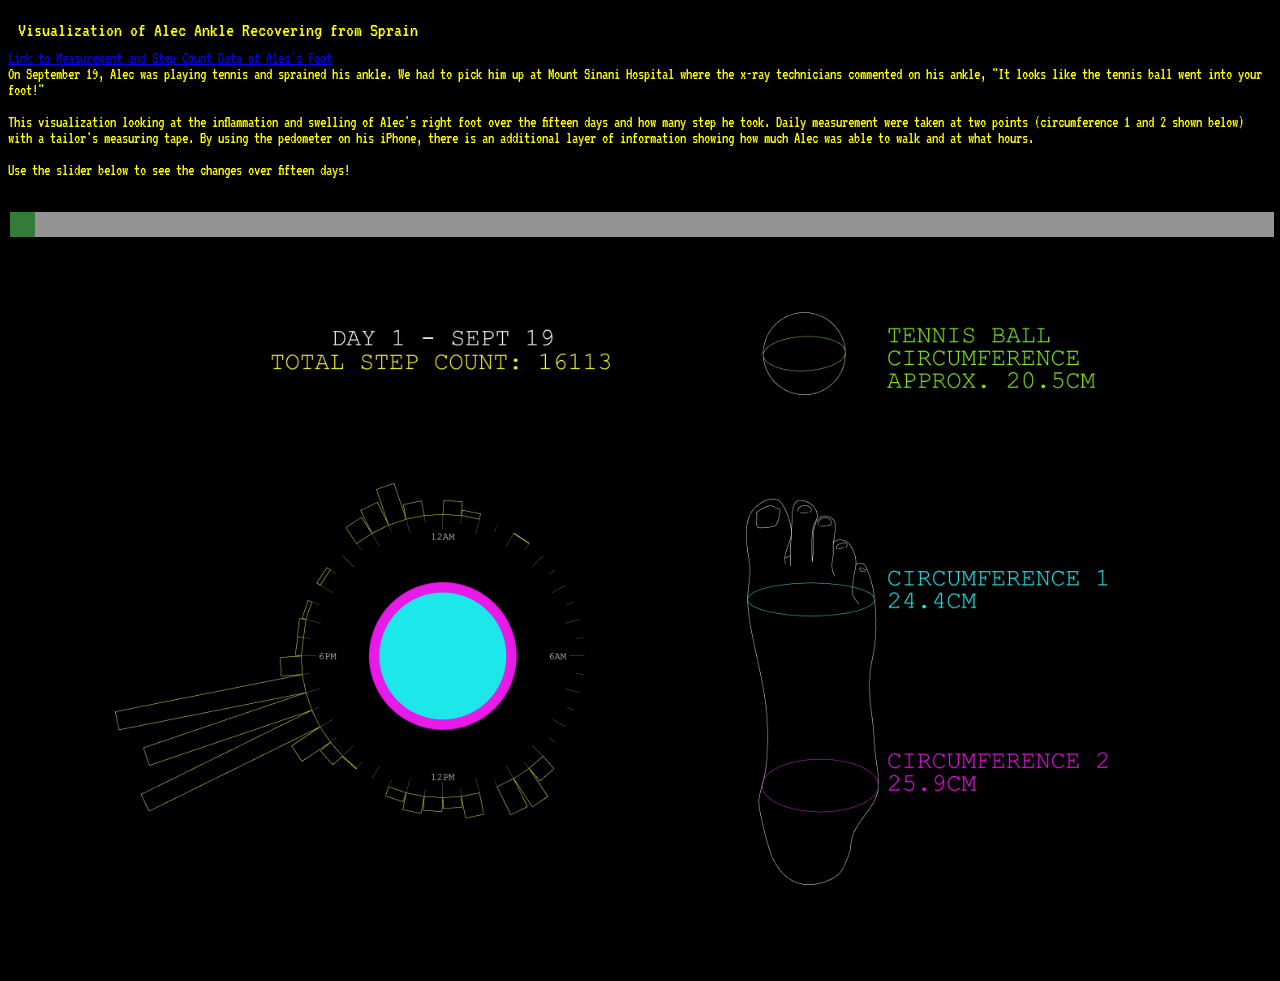
<file: assignments/sketch.html>
<!DOCTYPE html>
<html lang="en">
    <head>
        <meta charset="utf-8">
        <title>Adeline Chum| Data Visualization taught by Jia Zhang</title>
    <link href="https://fonts.googleapis.com/css2?family=VT323&display=swap" rel="stylesheet">
    <link rel="stylesheet" type="text/css" href="../main.css">
    </head>

    <body>



      <div class="weeks">Visualization of Alec Ankle Recovering from Sprain</div>

      <a href="https://docs.google.com/spreadsheets/d/1CTqlPCRD-LlC5bgyuNFw1UNgdunJtJ5HB3MPuUPSdto/edit?usp=sharing" target="_blank">Link to Measurement and Step Count Data of Alec's Foot</a><br>

      <div class="whitetext">On September 19, Alec was playing tennis and sprained his ankle. We had to pick him up at Mount Sinani Hospital where the x-ray technicians commented on his ankle, "It looks like the tennis ball went into your foot!"<br><br>

      This visualization looking at the inflammation and swelling of Alec's right foot over the fifteen days and how many step he took. Daily measurement were taken at two points (circumference 1 and 2 shown below) with a tailor's measuring tape. By using the pedometer on his iPhone, there is an additional layer of information showing how much Alec was able to walk and at what hours.

      <br><br> Use the slider below to see the changes over fifteen days!

      </div>

      <br><br>

      <div class="slidecontainer">
        <input type="range" min="1" max="15" value="1" class="slider" id="myRange">
      </div>


      <img id="display_image" src="images/1.jpg" alt="alec's foot" style= "max-width:100%;">

    </body>
    <script type="text/javascript" src="sliding.js"></script>
</html>
</file>
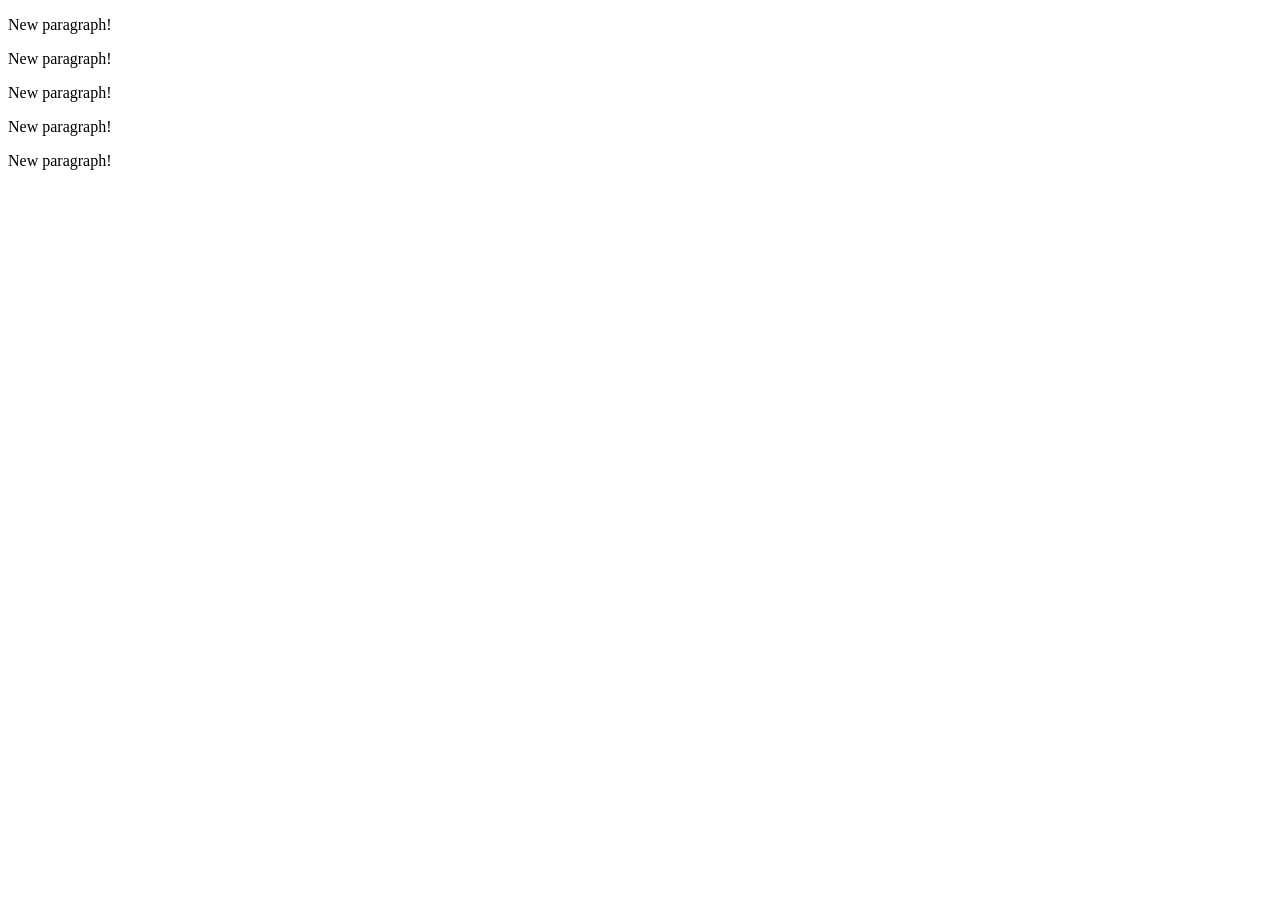
<file: chapter_05/05_creating_paragraphs.html>
<!DOCTYPE html>
<html lang="en">
	<head>
		<meta charset="utf-8">
		<title>D3: Creating paragraphs dynamically from data</title>
        <script type="text/javascript" src="../d3.js"></script>
	</head>
	<body>
		<script type="text/javascript">
		
			var dataset = [ 5, 10, 15, 20, 25 ];
			
			d3.select("body").selectAll("p")
				.data(dataset)//this attaches the dataset above
				.enter()
				.append("p")//for each item in the dataset above, a new paragraph is added to the page
      .text("New paragraph!");//each new paragraph has the text "New paragraph!"
			
		</script>
	</body>
</html>
</file>
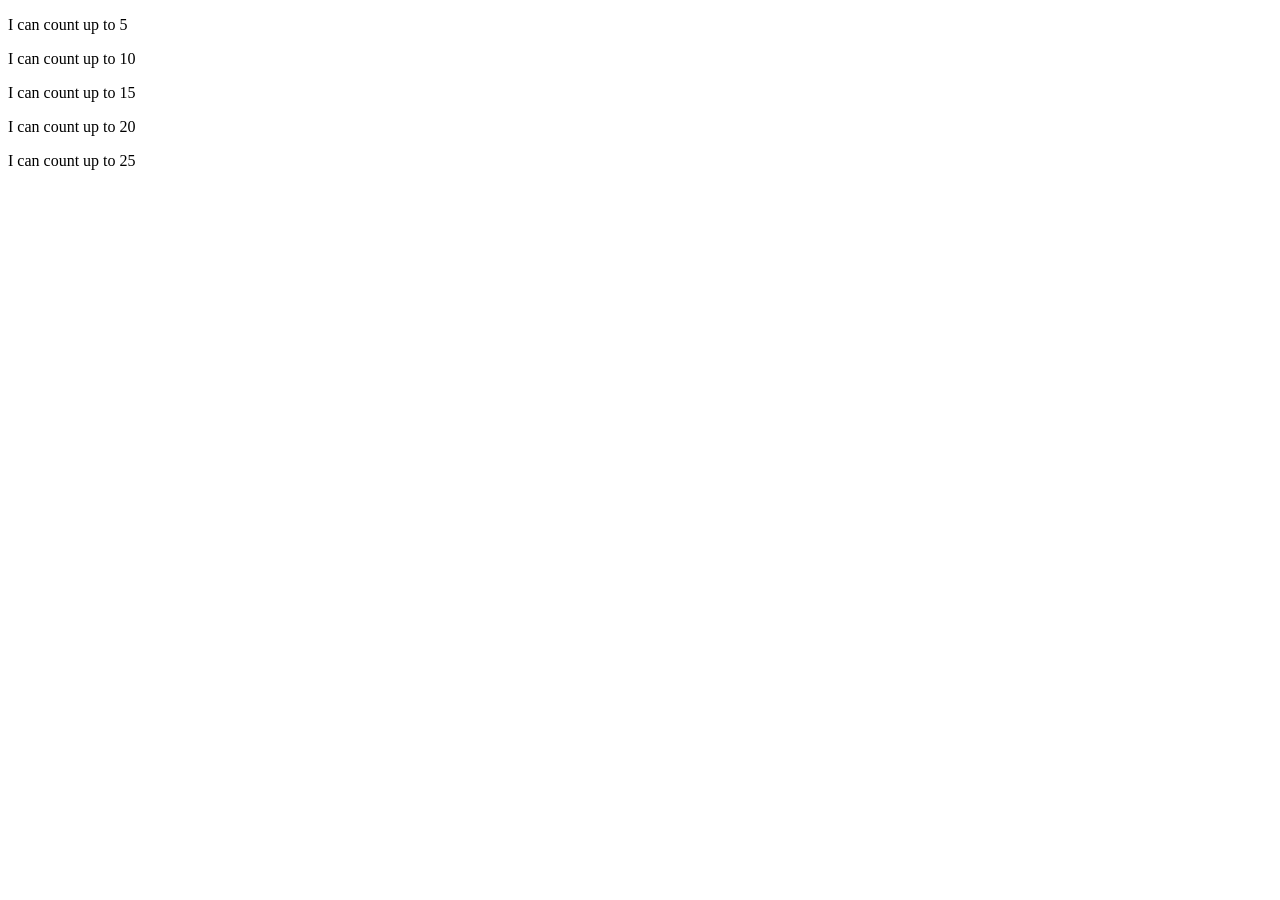
<file: chapter_05/07_creating_paragraphs_counting.html>
<!DOCTYPE html>
<html lang="en">
	<head>
		<meta charset="utf-8">
		<title>D3: Inserting additional text into paragraphs</title>
        <script type="text/javascript" src="../d3.js"></script>
	</head>
	<body>
		<script type="text/javascript">
		
			var dataset = [ 5, 10, 15, 20, 25 ];
			
			d3.select("body").selectAll("p")
				.data(dataset)
				.enter()
				.append("p")
				.text(function(d) {
					return "I can count up to " + d;//same as previous 2 examples but now a sentence is added to the dataset each time
				});
			
		</script>
	</body>
</html>
</file>
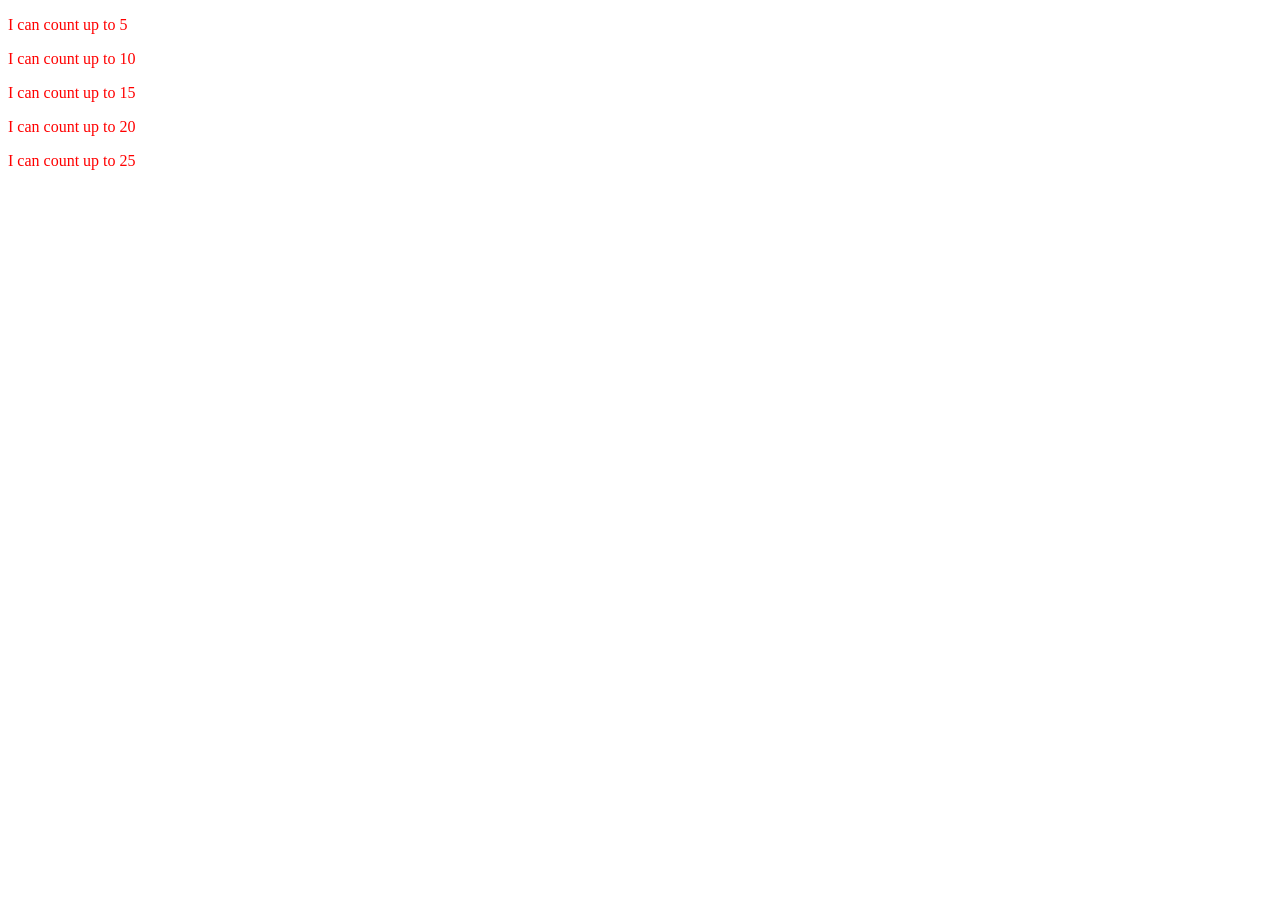
<file: chapter_05/08_creating_paragraphs_with_style.html>
<!DOCTYPE html>
<html lang="en">
	<head>
		<meta charset="utf-8">
		<title>D3: Setting the style of paragraphs</title>
        <script type="text/javascript" src="../d3.js"></script>
	</head>
	<body>
		<script type="text/javascript">
		
			var dataset = [ 5, 10, 15, 20, 25 ];
			
			d3.select("body").selectAll("p")
				.data(dataset)
				.enter()
				.append("p")
				.text(function(d) {
					return "I can count up to " + d;
				})
				.style("color", "red");//the text is now red
			
		</script>
	</body>
</html>
</file>
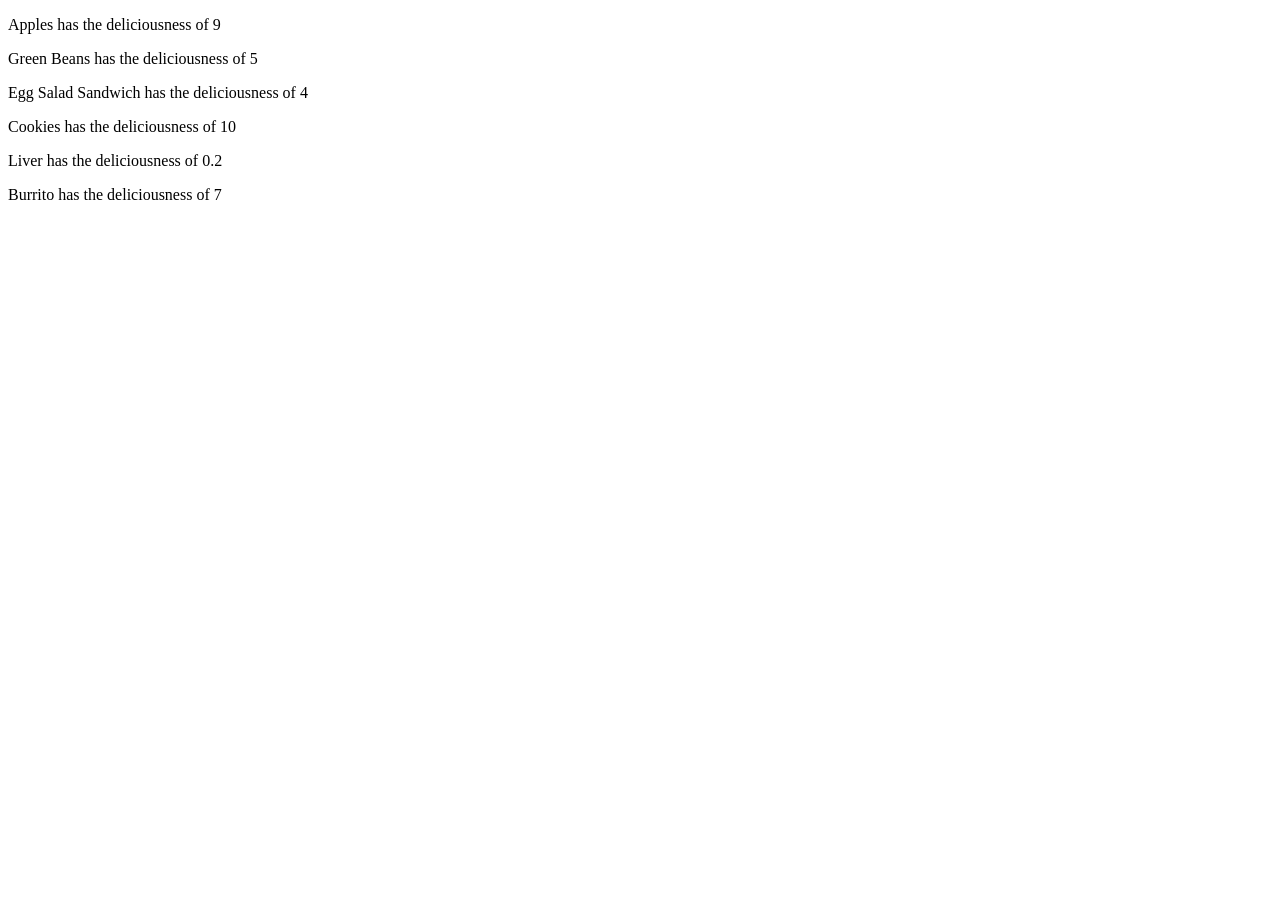
<file: chapter_05/09_load_data_and_access_values.html>
<!DOCTYPE html>
<html lang="en">
	<head>
		<meta charset="utf-8">
		<title>Access data points from loaded file</title>
        <script type="text/javascript" src="../d3.js"></script>
	</head>
	<body>
		<script type="text/javascript">
		
			d3.csv("data/food.csv") 
      .then(function(data) {

  			d3.select("body").selectAll("p")
  				.data(data)
  				.enter()
  				.append("p")
  				.text(function(d) {
            console.log(d)
            //take a look at what has been logged above - objects with 2 key and value pairs
            //the keys are Food, and Deliciousness
            //the values are the name of the foods and their scores
            
            //to access the name of the food, we refer to the key "Food" 
            //console.log(d.Food)
            
            //to access the deliciousness of the food we refer to the key "Deliciousness"
            //we can access values with keys using 2 different syntaxes - these act the same in most cases
            //d.Deliciousness
            //and 
            //d["Deliciousness"]
            
            //the 2 console log statements below will print out the same data
            // console.log(d.Deliciousness)
            //console.log(d["Deliciousness"])
            
            //to form as sentence using this data similar to the previous example:
  					return d.Food + " has the deliciousness of "+ d.Deliciousness
  				})
      })
      .catch(function(error){
           // handle error
      })

			
		</script>
	</body>
</html>
</file>
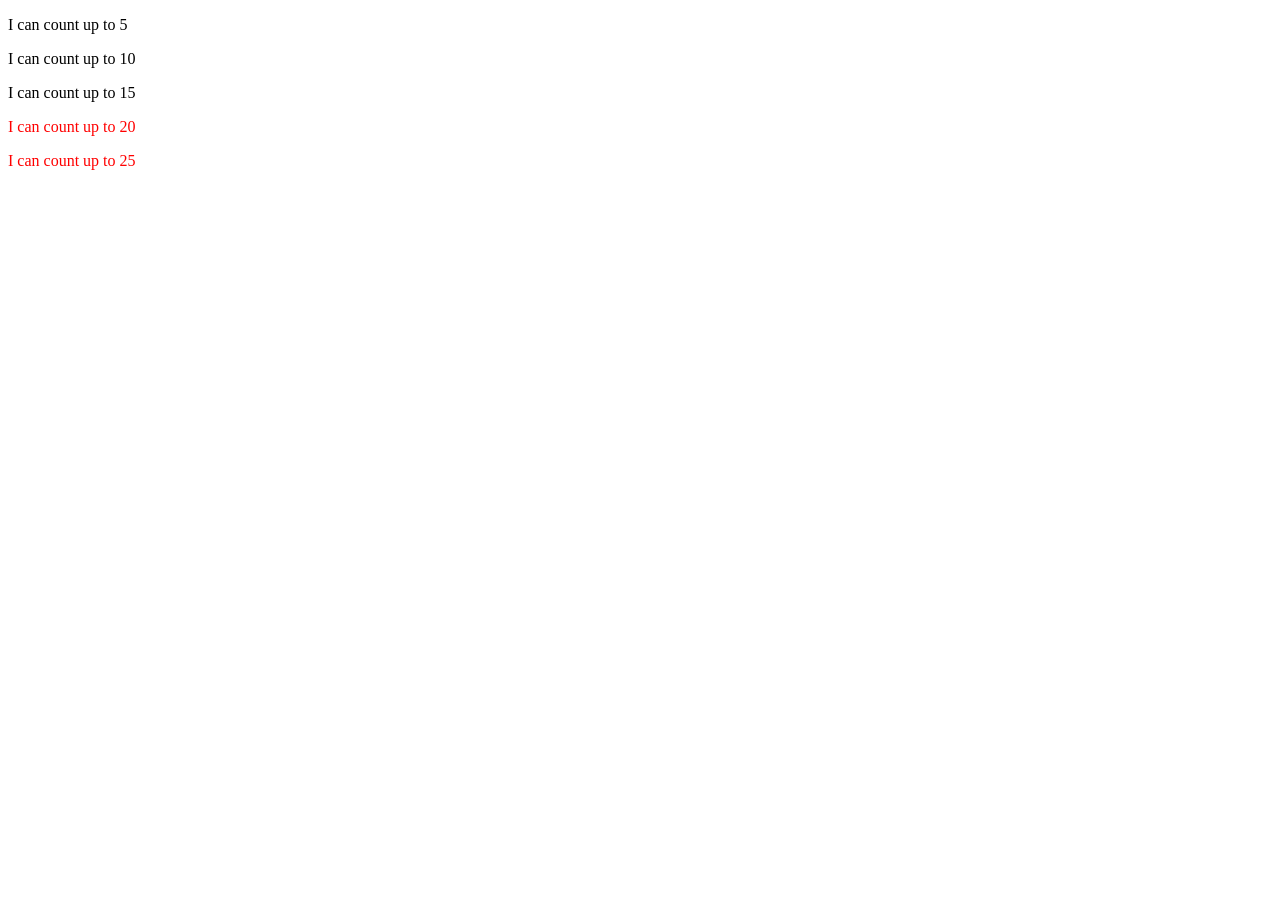
<file: chapter_05/10_creating_paragraphs_with_style_functions.html>
<!DOCTYPE html>
<html lang="en">
	<head>
		<meta charset="utf-8">
		<title>D3: Setting paragraphs' style conditionally, based on data</title>
        <script type="text/javascript" src="../d3.js"></script>
	</head>
	<body>
		<script type="text/javascript">
		
			var dataset = [ 5, 10, 15, 20, 25 ];
			
			d3.select("body").selectAll("p")
				.data(dataset)
				.enter()
				.append("p")
				.text(function(d) {
					return "I can count up to " + d;
				})
				.style("color", function(d) {
					if (d > 15) {	//Threshold of 15
						return "red";//if the data point is less than 15, it is displayed in red
					} else {
						return "black";//otherwise it is in black
					}
				});
			
      //can you think of practical application for this example? such as creating filters and thresholds for visualizing later?
      
		</script>
	</body>
</html>
</file>
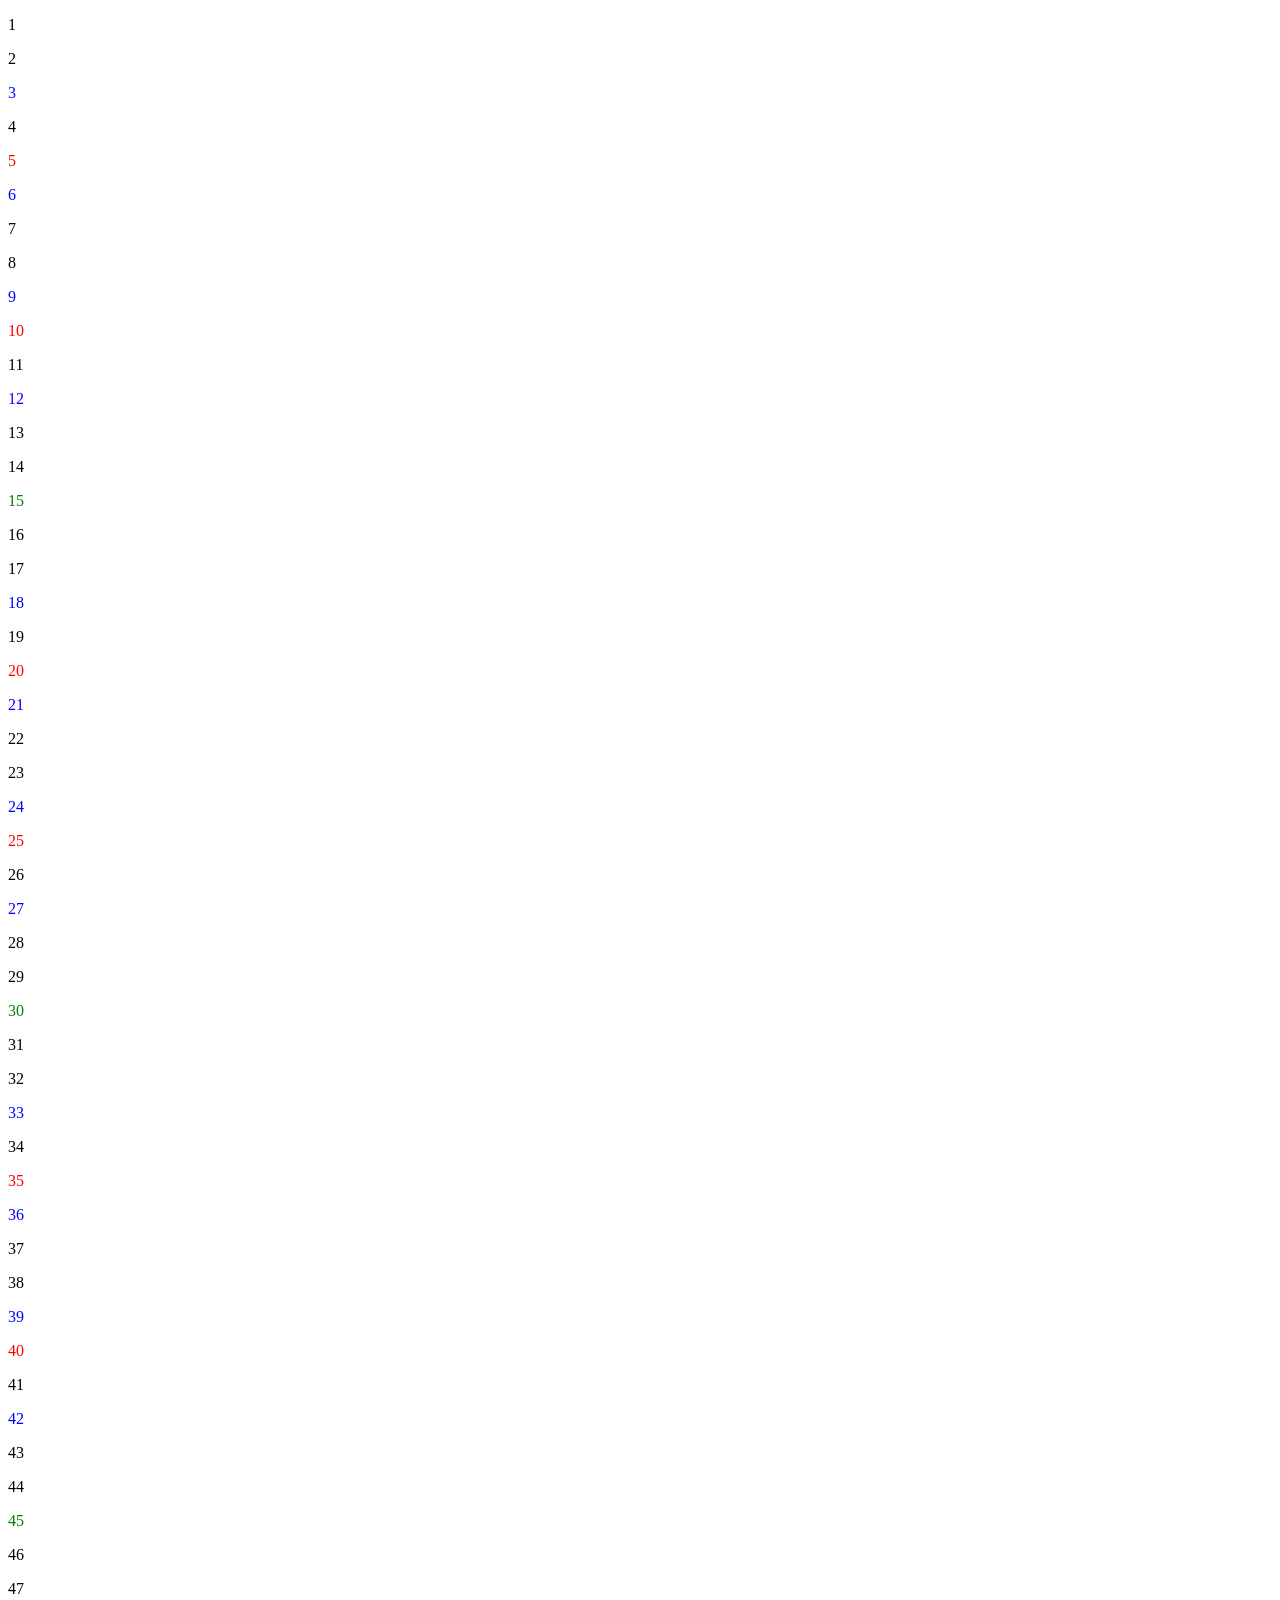
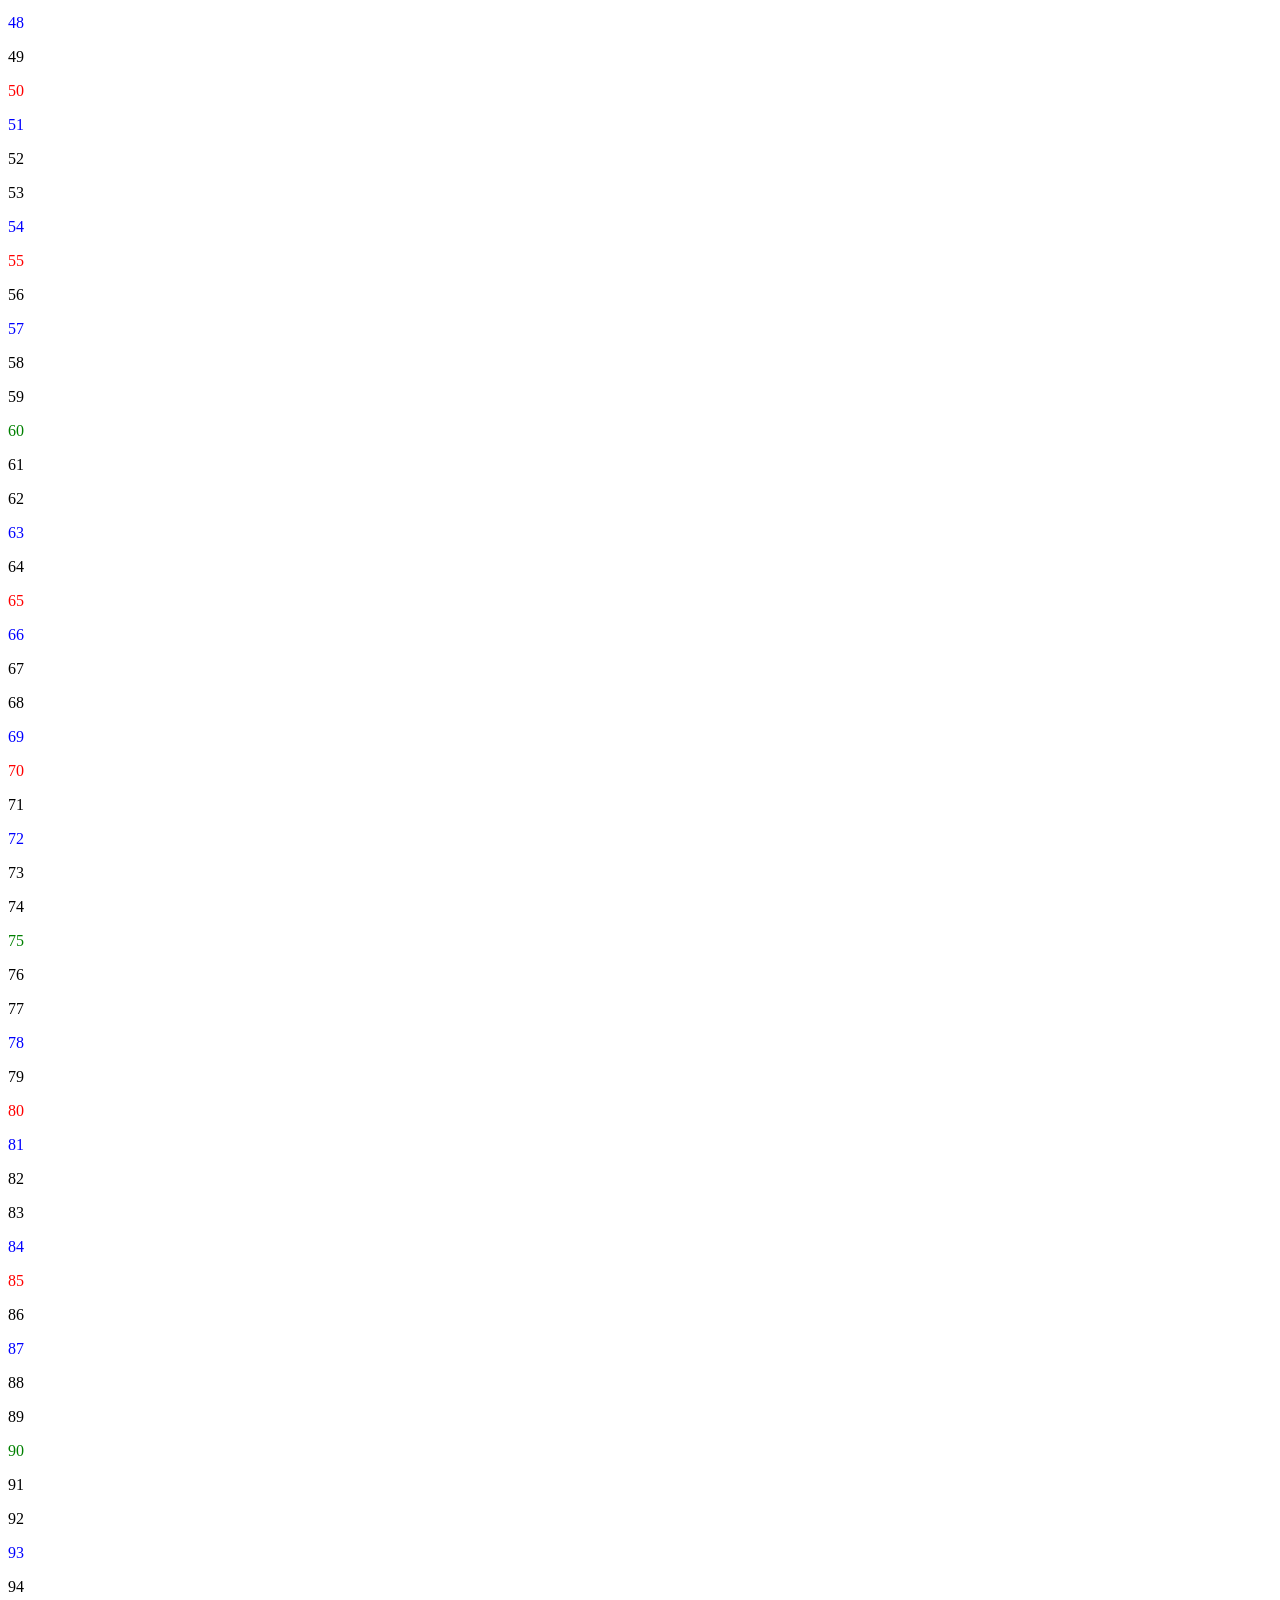
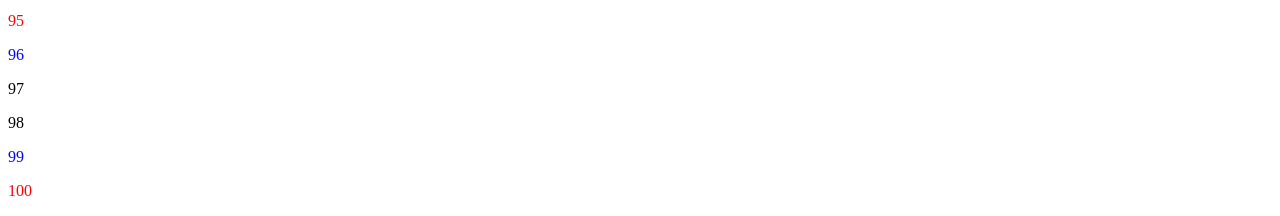
<file: chapter_05/11_if_else_if_else_EXERCISE.html>
<!DOCTYPE html>
<html lang="en">
	<head>
		<meta charset="utf-8">
		<title>D3: Setting paragraphs' style conditionally, based on data</title>
        <script type="text/javascript" src="../d3.js"></script>
	</head>
	<body>
		<script type="text/javascript">

            //here I have given you a different dataset, its an array(list) of the numbers 1 to 100
            var dataset = [];
            for (var i = 1; i <= 100; i++) {
               dataset.push(i);
            }
            //you can uncomment the line below to see this data printed out to your javascript console
            console.log(dataset)


            //YOUR ASSIGNMENT STARTS HERE: now you will make a function to change the color of the text
            //if a number is divisible by 3, it is blue,
            //if it is divisible by 5 it is red,
            //if it is divisible by both, then it is green.
            //and if the number is not divisible by either, it will be black


            //all this will stay the same
			d3.select("body").selectAll("p")
				.data(dataset)
				.enter()
				.append("p")
				.text(function(d) {
					return d;
				})
				.style("color", function(d) {
                    // return "red"
                    //YOUR CODE WILL BE HERE
                    //

                    //HINT: think about the order of the if else statements, they are not in the order I have listed above.
                    //you will need a statement for each of the 4 conditions which I have written below
                    //Step 1: uncomment by erasing the /* and */ bracketing this code block
                    //Step 2: replace each of the words in () with your conditions
                    //step 3: return the appropriate color in the {} following each condition
                    //step 4: refresh your page and check if the results are what you expected


                        if( d % 15 == 0){
                            return "green"
                        }else if( d % 3 == 0){
                          return "blue"
                        }else if( d % 5 == 0 ){
                            return "red"
                        }else{
                            return "black"
                        }



				});

		</script>
	</body>
</html>
</file>
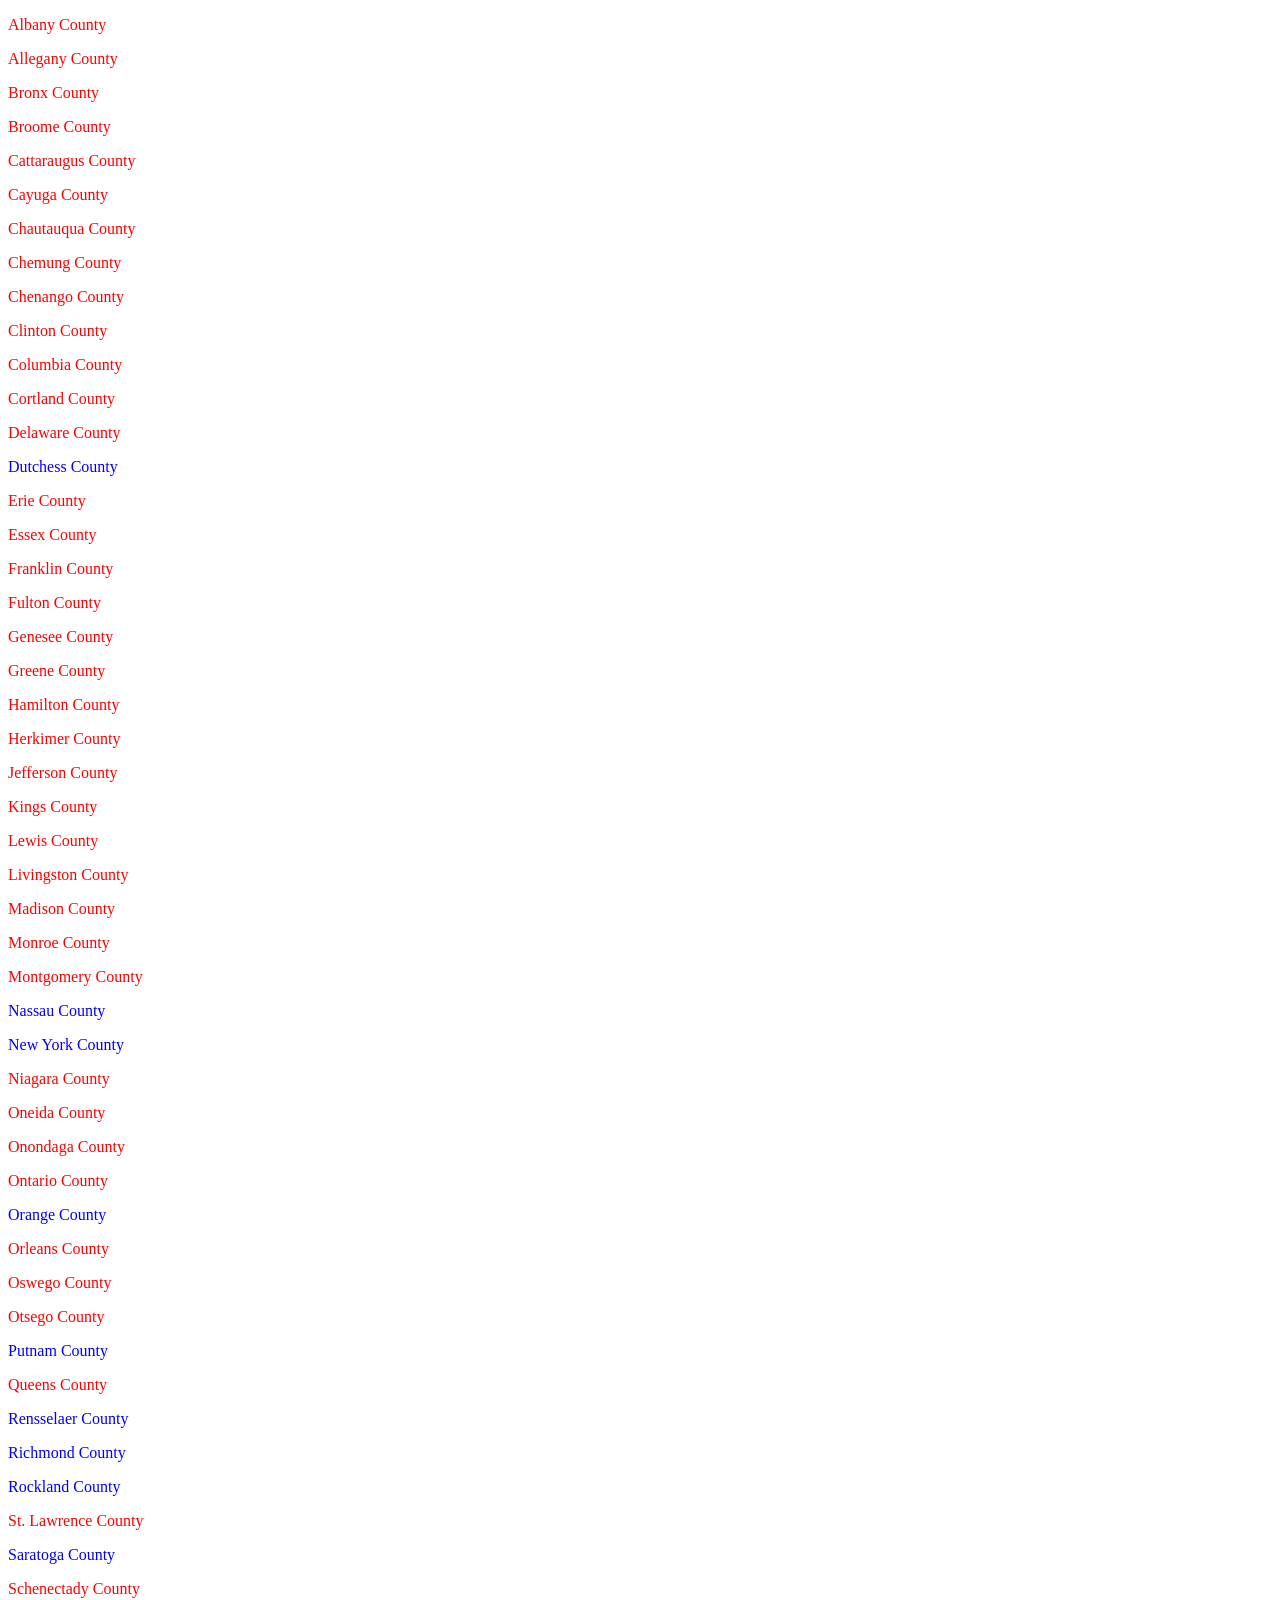
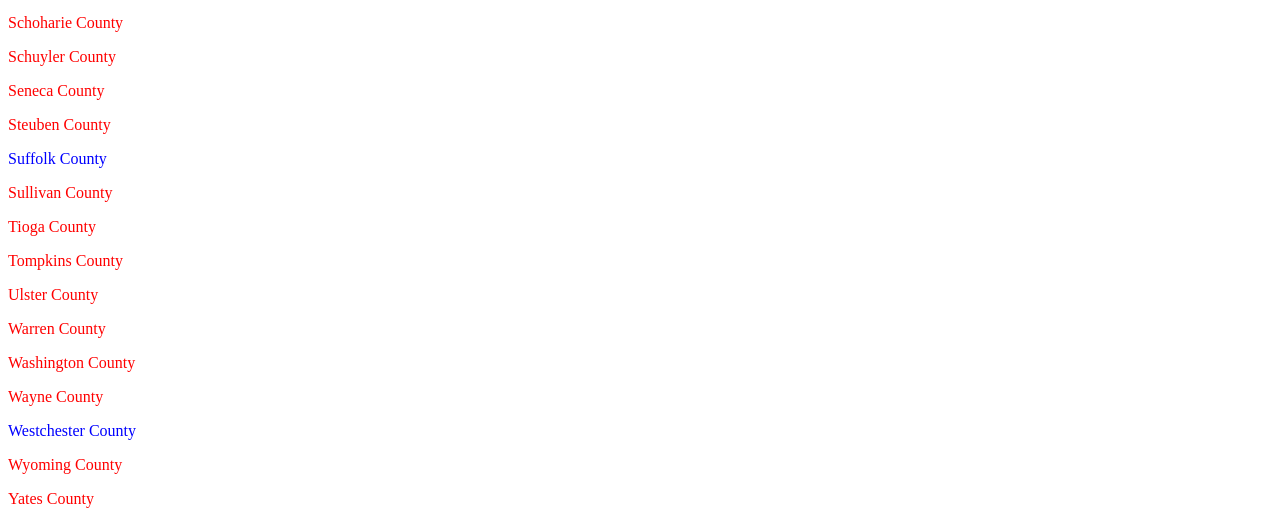
<file: chapter_05/12_filter_EXERCISE.html>
<!DOCTYPE html>
<html lang="en">
	<head>
		<meta charset="utf-8">
		<title>load data and filter by quality</title>
        <script type="text/javascript" src="d3.js"></script>
	</head>
	<body>
		<script type="text/javascript">

		//use what you have learned so far to load the file of density and income data in the data folder in this chapter
		//file name is "density_income_ny_counties.csv"
		//see 03 for loading

		d3.csv("data/density_income_ny_counties.csv")
		.then(function(data) {

			d3.select("body").selectAll("p")
				.data(data)
				.enter()
				.append("p")
				.text(function (r) {
					return r.Geo_NAME
				})

				.style("color", function(d) {
					if (d.median_income < 65323 ){
						return "red"
					}
					else {
						return "blue"
					}

				})
		})

      //make a paragraph for each county, and set the name of the county as its text
      //if the median income of the county is above the median income of new york state, turn the county name red

      //the median income for 2014 - 2018 period is $65,323
      //the key for the name of the county is "Geo_NAME"
      //the key for median income is "median_income"

		</script>
	</body>
</html>
</file>
<file: main.css>
:root{
}

body {
    background-color:black;
    font-family: 'VT323', monospace;
    color:#ffff00;
}


#header{
  color: #00ffff;

}

.section {
  color: white;
    font-size:25px;
}/* every thing with the class name of section, which are the lines "Assignment" and "Projects" for now */

.whitetxt {
  color: white;
    font-size:10px;
}/*

a {
    font-size:14px;
    color:white;
    margin:10px;
}/*all the links, which start with <a and end with </a>*/


a:hover {
  color: #FF00FF;
}

.weeks{
  font-size:20px;
  margin:10px;
  margin-top:20px;
}


.slidecontainer {
  width: 100%; /* Width of the outside container */
}

/* The slider itself */
.slider {
  -webkit-appearance: none;  /* Override default CSS styles */
  appearance: none;
  width: 100%; /* Full-width */
  height: 25px; /* Specified height */
  background: #d3d3d3; /* Grey background */
  outline: none; /* Remove outline */
  opacity: 0.7; /* Set transparency (for mouse-over effects on hover) */
  -webkit-transition: .2s; /* 0.2 seconds transition on hover */
  transition: opacity .2s;
}

/* Mouse-over effects */
.slider:hover {
  opacity: 1; /* Fully shown on mouse-over */
}

/* The slider handle (use -webkit- (Chrome, Opera, Safari, Edge) and -moz- (Firefox) to override default look) */
.slider::-webkit-slider-thumb {
  -webkit-appearance: none; /* Override default look */
  appearance: none;
  width: 25px; /* Set a specific slider handle width */
  height: 25px; /* Slider handle height */
  background: #4CAF50; /* Green background */
  cursor: pointer; /* Cursor on hover */
}

.slider::-moz-range-thumb {
  width: 25px; /* Set a specific slider handle width */
  height: 25px; /* Slider handle height */
  background: #4CAF50; /* Green background */
  cursor: pointer; /* Cursor on hover */
}
</file>
